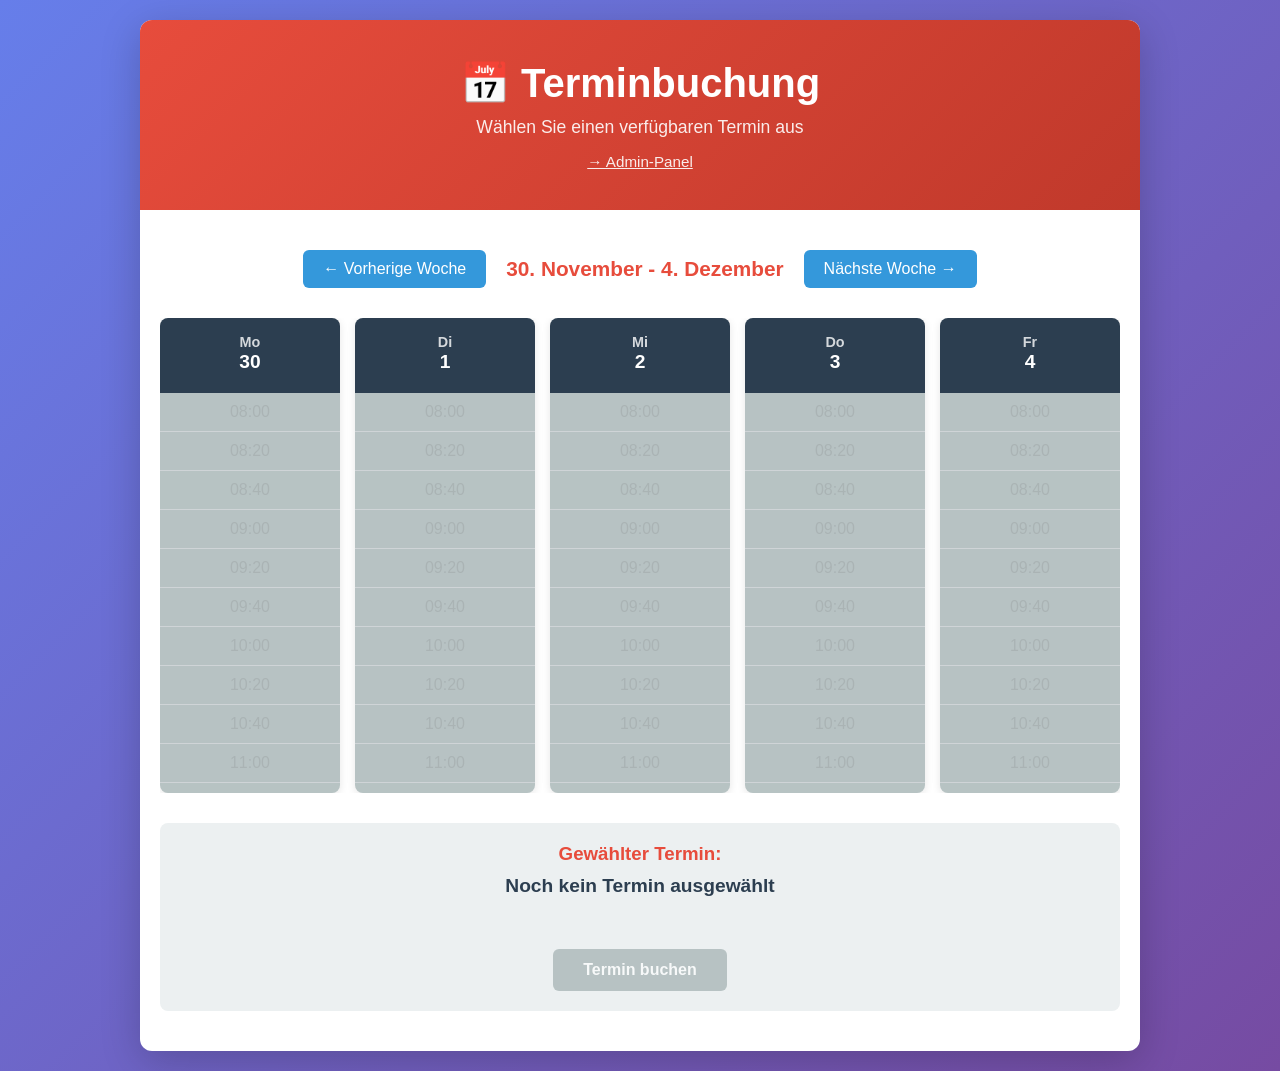
<file: index.html>
<!DOCTYPE html>
<html lang="de">
<head>
    <meta charset="UTF-8">
    <meta name="viewport" content="width=device-width, initial-scale=1.0">
    <title>Terminbuchung - Verfügbare Termine</title>
    <link rel="stylesheet" href="style.css">
</head>
<body>
    <div class="container">
        <header>
            <h1>📅 Terminbuchung</h1>
            <p>Wählen Sie einen verfügbaren Termin aus</p>
            <p style="margin-top: 15px; font-size: 0.95em; opacity: 0.9;">
                <a href="admin.html" style="color: white; text-decoration: underline;">→ Admin-Panel</a>
            </p>
        </header>

        <main>
            <div class="controls">
                <button id="prevWeek" class="btn-nav">← Vorherige Woche</button>
                <h2 id="weekDisplay"></h2>
                <button id="nextWeek" class="btn-nav">Nächste Woche →</button>
            </div>

            <div class="calendar-container">
                <div id="calendar" class="calendar"></div>
            </div>

            <div class="booking-info">
                <h3>Gewählter Termin:</h3>
                <p id="selectedDateTime">Noch kein Termin ausgewählt</p>
                <p id="remainingSlots" class="remaining-slots" aria-live="polite"></p>
                <button id="bookBtn" class="btn-book" disabled>Termin buchen</button>
            </div>
        </main>

        <div id="bookingModal" class="modal">
            <div class="modal-content">
                <span class="close">&times;</span>
                <h2>Termin bestätigen</h2>
                <p id="confirmText"></p>
                <input type="text" id="nameInput" placeholder="Ihr Name" required>
                <input type="email" id="emailInput" placeholder="Ihre E-Mail" required>
                <button id="confirmBtn" class="btn-confirm">Bestätigen</button>
            </div>
        </div>
    </div>

    <!-- defer stellt sicher, dass alle HTML-Elemente vor dem JavaScript existieren. -->
    <script src="script.js" defer></script>
</body>
</html>
</file>
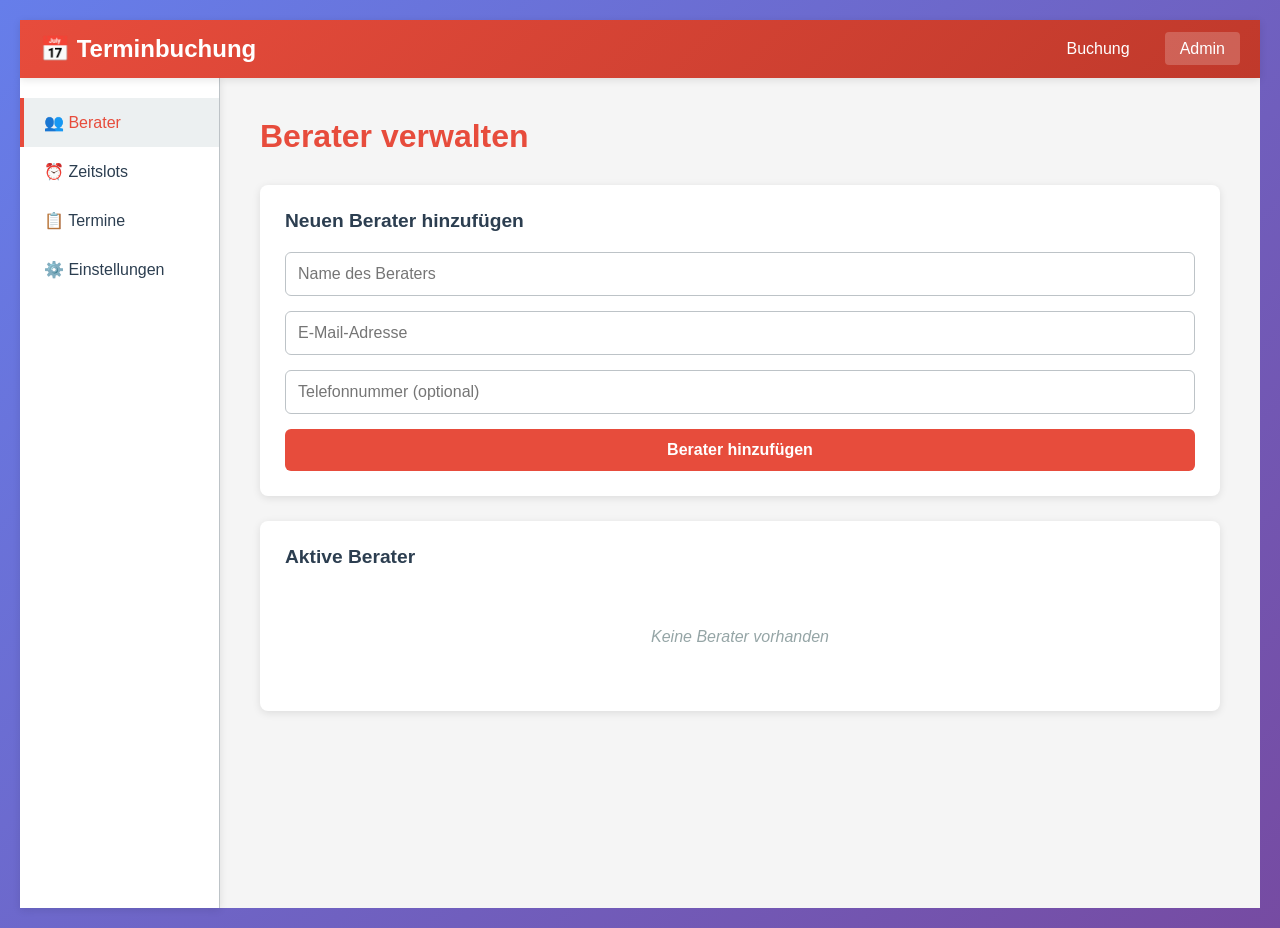
<file: admin.html>
<!DOCTYPE html>
<html lang="de">
<head>
    <meta charset="UTF-8">
    <meta name="viewport" content="width=device-width, initial-scale=1.0">
    <title>Terminbuchung - Admin Panel</title>
    <link rel="stylesheet" href="style.css">
    <link rel="stylesheet" href="admin-style.css">
</head>
<body>
    <div class="app-wrapper">
        <nav class="navbar">
            <div class="nav-container">
                <h1 class="nav-logo">📅 Terminbuchung</h1>
                <ul class="nav-menu">
                    <li><a href="index.html" class="nav-link">Buchung</a></li>
                    <li><a href="admin.html" class="nav-link active">Admin</a></li>
                </ul>
            </div>
        </nav>

        <div class="admin-container">
            <aside class="admin-sidebar">
                <button class="sidebar-btn active" data-tab="advisors">👥 Berater</button>
                <button class="sidebar-btn" data-tab="timeslots">⏰ Zeitslots</button>
                <button class="sidebar-btn" data-tab="appointments">📋 Termine</button>
                <button class="sidebar-btn" data-tab="settings">⚙️ Einstellungen</button>
            </aside>

            <main class="admin-content">
                <section id="advisors" class="admin-tab active">
                    <h2>Berater verwalten</h2>
                    <div class="form-section">
                        <h3>Neuen Berater hinzufügen</h3>
                        <div class="form-group">
                            <input type="text" id="advisorName" placeholder="Name des Beraters" required>
                            <input type="email" id="advisorEmail" placeholder="E-Mail-Adresse" required>
                            <input type="text" id="advisorPhone" placeholder="Telefonnummer (optional)">
                            <button id="addAdvisorBtn" class="btn-primary">Berater hinzufügen</button>
                        </div>
                    </div>
                    <div class="list-section">
                        <h3>Aktive Berater</h3>
                        <div id="advisorsList" class="items-list"><p class="empty-state">Keine Berater vorhanden</p></div>
                    </div>
                </section>

                <section id="timeslots" class="admin-tab">
                    <h2>Zeitslots konfigurieren</h2>
                    <div class="form-section">
                        <h3>Allgemeine Einstellungen</h3>
                        <div class="form-group">
                            <label>Slot-Dauer (Minuten):</label>
                            <input type="number" id="slotDuration" min="15" max="120" step="15" value="20" required>
                            <label>Arbeitstag Anfang:</label>
                            <input type="time" id="workdayStart" value="08:00" required>
                            <label>Arbeitstag Ende:</label>
                            <input type="time" id="workdayEnd" value="17:00" required>
                            <label>Verfügbare Wochentage:</label>
                            <div class="weekdays-selector">
                                <label><input type="checkbox" value="1" checked> Montag</label>
                                <label><input type="checkbox" value="2" checked> Dienstag</label>
                                <label><input type="checkbox" value="3" checked> Mittwoch</label>
                                <label><input type="checkbox" value="4" checked> Donnerstag</label>
                                <label><input type="checkbox" value="5" checked> Freitag</label>
                                <label><input type="checkbox" value="6"> Samstag</label>
                                <label><input type="checkbox" value="0"> Sonntag</label>
                            </div>
                            <button id="saveTimeslotsBtn" class="btn-primary">Einstellungen speichern</button>
                        </div>
                    </div>
                    <div class="form-section">
                        <h3>Anzeigezeitraum des Kalenders</h3>
                        <p class="help-text">Nur innerhalb dieses Zeitraums können Termine gebucht werden.</p>
                        <div class="form-group date-range-fields">
                            <label for="calendarStartDate">Von Datum:</label>
                            <input type="date" id="calendarStartDate">
                            <label for="calendarEndDate">Bis Datum:</label>
                            <input type="date" id="calendarEndDate">
                            <button id="saveCalendarRangeBtn" class="btn-primary">Zeitraum speichern</button>
                        </div>
                    </div>
                    <div class="preview-section">
                        <h3>Vorschau der Zeitslots</h3>
                        <div id="slotsPreview" class="slots-preview"></div>
                    </div>
                </section>

                <section id="appointments" class="admin-tab">
                    <h2>Gebuchte Termine verwalten</h2>
                    <div class="filter-section">
                        <input type="text" id="appointmentFilter" placeholder="Nach Name, E-Mail oder Berater filtern...">
                        <button id="clearFilterBtn" class="btn-secondary">Filter löschen</button>
                        <button id="exportBtn" class="btn-secondary">📥 Exportieren</button>
                    </div>
                    <div class="list-section"><div id="appointmentsList" class="appointments-list"><p class="empty-state">Keine Termine vorhanden</p></div></div>
                </section>

                <section id="settings" class="admin-tab">
                    <h2>Systemeinstellungen</h2>
                    <div class="form-section">
                        <h3>Globale Einstellungen</h3>
                        <div class="form-group">
                            <label><input type="checkbox" id="roundRobinEnabled" checked> Round-Robin Verteilung aktivieren</label>
                            <p class="help-text">Termine werden automatisch gleichmäßig auf alle Berater verteilt.</p>
                            <label><input type="checkbox" id="emailNotificationsEnabled" checked> E-Mail-Benachrichtigungen aktivieren</label>
                            <label><input type="checkbox" id="futureBookingsOnly" checked> Nur zukünftige Termine buchen</label>
                            <label>Mindesttage im Voraus für Buchung:</label>
                            <input type="number" id="minDaysAdvance" min="0" max="30" value="0" required>
                            <button id="saveSettingsBtn" class="btn-primary">Einstellungen speichern</button>
                        </div>
                    </div>
                    <div class="form-section">
                        <h3>Datenverwaltung</h3>
                        <div class="button-group">
                            <button id="backupBtn" class="btn-secondary">💾 Sicherung erstellen</button>
                            <button id="restoreBtn" class="btn-secondary">📂 Sicherung wiederherstellen</button>
                            <input type="file" id="restoreFile" accept=".json" style="display: none;">
                            <button id="clearDataBtn" class="btn-danger">🗑️ Alle Daten löschen</button>
                        </div>
                    </div>
                    <div class="form-section"><h3>Statistiken</h3><div id="statisticsContainer" class="statistics-grid"></div></div>
                </section>
            </main>
        </div>
    </div>

    <div id="editAdvisorModal" class="modal"><div class="modal-content"><span class="close">&times;</span><h2>Berater bearbeiten</h2><div class="form-group"><input type="text" id="editAdvisorName" placeholder="Name" required><input type="email" id="editAdvisorEmail" placeholder="E-Mail" required><input type="text" id="editAdvisorPhone" placeholder="Telefonnummer"><button id="updateAdvisorBtn" class="btn-primary">Speichern</button></div></div></div>
    <div id="appointmentModal" class="modal"><div class="modal-content"><span class="close">&times;</span><h2>Termindetails</h2><div id="appointmentDetails"></div><button id="deleteAppointmentBtn" class="btn-danger">Termin löschen</button></div></div>

    <script src="admin.js"></script>
    <script src="admin-calendar-range.js"></script>
    <script src="admin-advisor-counts.js"></script>
</body>
</html>
</file>
<file: style.css>
* {
    margin: 0;
    padding: 0;
    box-sizing: border-box;
}

:root {
    --primary-color: #e74c3c;
    --secondary-color: #3498db;
    --success-color: #27ae60;
    --background: #f5f5f5;
    --text: #2c3e50;
    --border: #bdc3c7;
}

body {
    font-family: 'Segoe UI', Tahoma, Geneva, Verdana, sans-serif;
    background: linear-gradient(135deg, #667eea 0%, #764ba2 100%);
    min-height: 100vh;
    padding: 20px;
    color: var(--text);
}

.container {
    max-width: 1000px;
    margin: 0 auto;
    background: white;
    border-radius: 12px;
    box-shadow: 0 10px 40px rgba(0, 0, 0, 0.2);
    overflow: hidden;
}

header {
    background: linear-gradient(135deg, var(--primary-color) 0%, #c0392b 100%);
    color: white;
    padding: 40px 20px;
    text-align: center;
}

header h1 {
    font-size: 2.5em;
    margin-bottom: 10px;
}

header p {
    font-size: 1.1em;
    opacity: 0.9;
}

main {
    padding: 40px 20px;
}

.controls {
    display: flex;
    justify-content: center;
    align-items: center;
    gap: 20px;
    margin-bottom: 30px;
    flex-wrap: wrap;
}

.btn-nav {
    background: var(--secondary-color);
    color: white;
    border: none;
    padding: 10px 20px;
    border-radius: 6px;
    cursor: pointer;
    font-size: 1em;
    transition: background 0.3s;
}

.btn-nav:hover {
    background: #2980b9;
}

#weekDisplay {
    font-size: 1.3em;
    color: var(--primary-color);
    min-width: 250px;
    text-align: center;
}

.calendar-container {
    margin: 30px 0;
    overflow-x: auto;
}

.calendar {
    display: grid;
    grid-template-columns: repeat(5, 1fr);
    gap: 15px;
    min-width: 600px;
}

.day-column {
    background: #ecf0f1;
    border-radius: 8px;
    overflow: hidden;
    box-shadow: 0 2px 8px rgba(0, 0, 0, 0.1);
}

.day-header {
    background: var(--text);
    color: white;
    padding: 15px;
    text-align: center;
    font-weight: bold;
}

.day-header .date {
    font-size: 1.2em;
    display: block;
    margin-bottom: 5px;
}

.day-header .weekday {
    font-size: 0.9em;
    opacity: 0.8;
}

.time-slots {
    display: flex;
    flex-direction: column;
    max-height: 400px;
    overflow-y: auto;
}

.time-slot {
    padding: 10px 15px;
    border-bottom: 1px solid #bdc3c7;
    text-align: center;
    cursor: pointer;
    transition: all 0.2s;
    background: white;
    font-weight: 500;
}

.time-slot:last-child {
    border-bottom: none;
}

.time-slot:hover:not(.unavailable) {
    background: var(--secondary-color);
    color: white;
    transform: translateX(5px);
}

.time-slot.unavailable {
    background: #95a5a6;
    color: #7f8c8d;
    cursor: not-allowed;
    opacity: 0.6;
}

.time-slot.selected {
    background: var(--success-color);
    color: white;
    font-weight: bold;
    box-shadow: inset 0 0 5px rgba(0, 0, 0, 0.2);
}

.booking-info {
    background: #ecf0f1;
    padding: 20px;
    border-radius: 8px;
    margin-top: 30px;
    text-align: center;
}

.booking-info h3 {
    color: var(--primary-color);
    margin-bottom: 10px;
}

#selectedDateTime {
    font-size: 1.2em;
    color: var(--text);
    font-weight: bold;
    margin-bottom: 8px;
}

.remaining-slots {
    min-height: 24px;
    margin-bottom: 20px;
    color: var(--success-color);
    font-size: 0.95em;
    font-weight: 600;
}

.btn-book {
    background: var(--success-color);
    color: white;
    border: none;
    padding: 12px 30px;
    border-radius: 6px;
    cursor: pointer;
    font-size: 1em;
    font-weight: bold;
    transition: background 0.3s;
}

.btn-book:hover:not(:disabled) {
    background: #229954;
}

.btn-book:disabled {
    background: #95a5a6;
    cursor: not-allowed;
    opacity: 0.6;
}

/* Modal Styles */
.modal {
    display: none;
    position: fixed;
    z-index: 1000;
    left: 0;
    top: 0;
    width: 100%;
    height: 100%;
    background-color: rgba(0, 0, 0, 0.5);
}

.modal.active {
    display: flex;
    justify-content: center;
    align-items: center;
}

.modal-content {
    background-color: white;
    padding: 30px;
    border-radius: 12px;
    box-shadow: 0 4px 20px rgba(0, 0, 0, 0.3);
    max-width: 400px;
    width: 90%;
    position: relative;
}

.close {
    position: absolute;
    right: 15px;
    top: 15px;
    font-size: 28px;
    font-weight: bold;
    color: #aaa;
    cursor: pointer;
    transition: color 0.2s;
}

.close:hover {
    color: #000;
}

.modal-content h2 {
    color: var(--primary-color);
    margin-bottom: 20px;
}

.modal-content p {
    margin-bottom: 20px;
    font-weight: bold;
    color: var(--text);
}

.modal-content input {
    width: 100%;
    padding: 12px;
    margin-bottom: 15px;
    border: 1px solid var(--border);
    border-radius: 6px;
    font-size: 1em;
}

.modal-content input:focus {
    outline: none;
    border-color: var(--primary-color);
    box-shadow: 0 0 5px rgba(231, 76, 60, 0.3);
}

.btn-confirm {
    width: 100%;
    background: var(--success-color);
    color: white;
    border: none;
    padding: 12px;
    border-radius: 6px;
    cursor: pointer;
    font-size: 1em;
    font-weight: bold;
    transition: background 0.3s;
}

.btn-confirm:hover {
    background: #229954;
}

/* Responsive Design */
@media (max-width: 768px) {
    .calendar {
        grid-template-columns: repeat(2, 1fr);
        min-width: auto;
    }

    header h1 {
        font-size: 1.8em;
    }

    #weekDisplay {
        min-width: auto;
        font-size: 1em;
    }

    .controls {
        flex-direction: column;
    }

    .btn-nav {
        width: 100%;
    }
}

@media (max-width: 480px) {
    .calendar {
        grid-template-columns: 1fr;
    }

    main {
        padding: 20px 10px;
    }

    header {
        padding: 30px 15px;
    }

    header h1 {
        font-size: 1.5em;
    }
}
</file>
<file: admin-style.css>
/* Admin Panel Styles */

/* Navigation */
.navbar {
    background: linear-gradient(135deg, var(--primary-color) 0%, #c0392b 100%);
    color: white;
    padding: 15px 0;
    box-shadow: 0 2px 8px rgba(0, 0, 0, 0.1);
    position: sticky;
    top: 0;
    z-index: 100;
}

.nav-container {
    max-width: 1400px;
    margin: 0 auto;
    padding: 0 20px;
    display: flex;
    justify-content: space-between;
    align-items: center;
}

.nav-logo {
    font-size: 1.5em;
    margin: 0;
}

.nav-menu {
    display: flex;
    list-style: none;
    gap: 20px;
}

.nav-link {
    color: white;
    text-decoration: none;
    padding: 8px 15px;
    border-radius: 4px;
    transition: background 0.3s;
}

.nav-link:hover,
.nav-link.active {
    background: rgba(255, 255, 255, 0.2);
}

/* Admin Layout */
.admin-container {
    display: flex;
    min-height: calc(100vh - 70px);
    background: var(--background);
}

.admin-sidebar {
    width: 200px;
    background: white;
    border-right: 1px solid var(--border);
    padding: 20px 0;
    box-shadow: 0 2px 8px rgba(0, 0, 0, 0.1);
}

.sidebar-btn {
    width: 100%;
    padding: 15px 20px;
    border: none;
    background: white;
    color: var(--text);
    text-align: left;
    cursor: pointer;
    border-left: 4px solid transparent;
    transition: all 0.3s;
    font-size: 1em;
    font-weight: 500;
}

.sidebar-btn:hover {
    background: #f0f0f0;
    border-left-color: var(--secondary-color);
}

.sidebar-btn.active {
    background: #ecf0f1;
    border-left-color: var(--primary-color);
    color: var(--primary-color);
}

.admin-content {
    flex: 1;
    padding: 40px;
    overflow-y: auto;
}

.admin-tab {
    display: none;
}

.admin-tab.active {
    display: block;
}

.admin-tab h2 {
    color: var(--primary-color);
    margin-bottom: 30px;
    font-size: 2em;
}

/* Form Sections */
.form-section {
    background: white;
    padding: 25px;
    border-radius: 8px;
    margin-bottom: 25px;
    box-shadow: 0 2px 8px rgba(0, 0, 0, 0.1);
}

.form-section h3 {
    color: var(--text);
    margin-bottom: 20px;
    font-size: 1.2em;
}

.form-group {
    display: flex;
    flex-direction: column;
    gap: 15px;
}

.form-group input,
.form-group select,
.form-group textarea {
    padding: 12px;
    border: 1px solid var(--border);
    border-radius: 6px;
    font-size: 1em;
    font-family: inherit;
}

.form-group input:focus,
.form-group select:focus,
.form-group textarea:focus {
    outline: none;
    border-color: var(--primary-color);
    box-shadow: 0 0 5px rgba(231, 76, 60, 0.3);
}

.form-group label {
    font-weight: bold;
    color: var(--text);
    margin-top: 10px;
}

.form-group label input[type="checkbox"] {
    margin-right: 8px;
    width: auto;
    padding: 0;
    cursor: pointer;
}

.help-text {
    font-size: 0.9em;
    color: #7f8c8d;
    margin-top: -10px;
}

/* Weekdays Selector */
.weekdays-selector {
    display: grid;
    grid-template-columns: repeat(auto-fit, minmax(120px, 1fr));
    gap: 10px;
    margin: 10px 0;
}

.weekdays-selector label {
    display: flex;
    align-items: center;
    margin: 0;
    font-weight: normal;
}

.weekdays-selector input[type="checkbox"] {
    margin-right: 8px;
    cursor: pointer;
}

/* List Sections */
.list-section {
    background: white;
    padding: 25px;
    border-radius: 8px;
    box-shadow: 0 2px 8px rgba(0, 0, 0, 0.1);
}

.list-section h3 {
    color: var(--text);
    margin-bottom: 20px;
    font-size: 1.2em;
}

.items-list {
    display: flex;
    flex-direction: column;
    gap: 12px;
}

.item-card {
    background: #f8f9fa;
    padding: 15px;
    border-radius: 6px;
    border-left: 4px solid var(--secondary-color);
    display: flex;
    justify-content: space-between;
    align-items: center;
    transition: all 0.3s;
}

.item-card:hover {
    background: #ecf0f1;
    box-shadow: 0 2px 8px rgba(0, 0, 0, 0.1);
}

.item-card-info {
    flex: 1;
}

.item-card-name {
    font-weight: bold;
    color: var(--text);
    margin-bottom: 4px;
}

.item-card-detail {
    font-size: 0.9em;
    color: #7f8c8d;
}

.item-card-actions {
    display: flex;
    gap: 10px;
}

.btn-small {
    padding: 6px 12px;
    border: none;
    border-radius: 4px;
    cursor: pointer;
    font-size: 0.9em;
    transition: all 0.2s;
}

.btn-small-edit {
    background: var(--secondary-color);
    color: white;
}

.btn-small-edit:hover {
    background: #2980b9;
}

.btn-small-delete {
    background: #e74c3c;
    color: white;
}

.btn-small-delete:hover {
    background: #c0392b;
}

.empty-state {
    text-align: center;
    color: #95a5a6;
    padding: 40px 20px;
    font-style: italic;
}

/* Appointments List */
.appointments-list {
    display: flex;
    flex-direction: column;
    gap: 15px;
}

.appointment-card {
    background: #f8f9fa;
    padding: 15px;
    border-radius: 6px;
    border-left: 4px solid var(--success-color);
    cursor: pointer;
    transition: all 0.3s;
}

.appointment-card:hover {
    background: #ecf0f1;
    box-shadow: 0 2px 8px rgba(0, 0, 0, 0.1);
    transform: translateX(5px);
}

.appointment-card-header {
    display: flex;
    justify-content: space-between;
    margin-bottom: 10px;
}

.appointment-card-title {
    font-weight: bold;
    color: var(--text);
}

.appointment-card-status {
    font-size: 0.9em;
    padding: 4px 8px;
    border-radius: 4px;
    background: var(--success-color);
    color: white;
}

.appointment-card-details {
    display: grid;
    grid-template-columns: repeat(auto-fit, minmax(150px, 1fr));
    gap: 10px;
    font-size: 0.9em;
}

.appointment-detail-item {
    display: flex;
    flex-direction: column;
}

.appointment-detail-label {
    color: #7f8c8d;
    font-weight: bold;
    margin-bottom: 4px;
}

.appointment-detail-value {
    color: var(--text);
}

/* Filter Section */
.filter-section {
    background: white;
    padding: 15px;
    border-radius: 8px;
    margin-bottom: 20px;
    display: flex;
    gap: 10px;
    box-shadow: 0 2px 8px rgba(0, 0, 0, 0.1);
}

.filter-section input {
    flex: 1;
    padding: 10px 15px;
    border: 1px solid var(--border);
    border-radius: 6px;
    font-size: 1em;
}

.filter-section input:focus {
    outline: none;
    border-color: var(--primary-color);
}

/* Slots Preview */
.preview-section {
    background: white;
    padding: 25px;
    border-radius: 8px;
    box-shadow: 0 2px 8px rgba(0, 0, 0, 0.1);
}

.slots-preview {
    display: grid;
    grid-template-columns: repeat(auto-fit, minmax(80px, 1fr));
    gap: 8px;
    margin-top: 15px;
}

.slot-item {
    background: #ecf0f1;
    padding: 10px;
    border-radius: 4px;
    text-align: center;
    font-size: 0.9em;
    color: var(--text);
    border: 1px solid var(--border);
}

/* Buttons */
.btn-primary,
.btn-secondary,
.btn-danger {
    padding: 12px 25px;
    border: none;
    border-radius: 6px;
    cursor: pointer;
    font-size: 1em;
    font-weight: bold;
    transition: all 0.3s;
}

.btn-primary {
    background: var(--primary-color);
    color: white;
}

.btn-primary:hover {
    background: #c0392b;
}

.btn-primary:disabled {
    background: #95a5a6;
    cursor: not-allowed;
}

.btn-secondary {
    background: var(--secondary-color);
    color: white;
}

.btn-secondary:hover {
    background: #2980b9;
}

.btn-danger {
    background: #e74c3c;
    color: white;
}

.btn-danger:hover {
    background: #c0392b;
}

.button-group {
    display: flex;
    gap: 10px;
    flex-wrap: wrap;
}

/* Statistics */
.statistics-grid {
    display: grid;
    grid-template-columns: repeat(auto-fit, minmax(200px, 1fr));
    gap: 20px;
    margin-top: 20px;
}

.stat-card {
    background: linear-gradient(135deg, var(--secondary-color) 0%, #2980b9 100%);
    color: white;
    padding: 25px;
    border-radius: 8px;
    text-align: center;
}

.stat-card.alternate {
    background: linear-gradient(135deg, var(--success-color) 0%, #229954 100%);
}

.stat-value {
    font-size: 2.5em;
    font-weight: bold;
    margin-bottom: 10px;
}

.stat-label {
    font-size: 1em;
    opacity: 0.9;
}

/* Modal Styles */
.modal {
    display: none;
    position: fixed;
    z-index: 1000;
    left: 0;
    top: 0;
    width: 100%;
    height: 100%;
    background-color: rgba(0, 0, 0, 0.5);
}

.modal.active {
    display: flex;
    justify-content: center;
    align-items: center;
}

.modal-content {
    background-color: white;
    padding: 30px;
    border-radius: 12px;
    box-shadow: 0 4px 20px rgba(0, 0, 0, 0.3);
    max-width: 500px;
    width: 90%;
    position: relative;
    max-height: 90vh;
    overflow-y: auto;
}

.close {
    position: absolute;
    right: 15px;
    top: 15px;
    font-size: 28px;
    font-weight: bold;
    color: #aaa;
    cursor: pointer;
}

.close:hover {
    color: #000;
}

.modal-content h2 {
    color: var(--primary-color);
    margin-bottom: 20px;
}

#appointmentDetails {
    margin-bottom: 20px;
}

.detail-row {
    display: flex;
    justify-content: space-between;
    padding: 10px 0;
    border-bottom: 1px solid var(--border);
}

.detail-label {
    font-weight: bold;
    color: #7f8c8d;
}

.detail-value {
    color: var(--text);
}

/* Responsive */
@media (max-width: 768px) {
    .admin-container {
        flex-direction: column;
    }

    .admin-sidebar {
        width: 100%;
        border-right: none;
        border-bottom: 1px solid var(--border);
        display: flex;
        overflow-x: auto;
        padding: 0;
    }

    .sidebar-btn {
        flex: 1;
        white-space: nowrap;
        border-left: none;
        border-bottom: 4px solid transparent;
    }

    .sidebar-btn.active {
        border-left: none;
        border-bottom-color: var(--primary-color);
    }

    .admin-content {
        padding: 20px;
    }

    .admin-tab h2 {
        font-size: 1.5em;
    }

    .form-section,
    .list-section {
        padding: 15px;
    }

    .filter-section {
        flex-direction: column;
    }

    .button-group {
        flex-direction: column;
    }

    .button-group button {
        width: 100%;
    }

    .item-card {
        flex-direction: column;
        align-items: flex-start;
    }

    .item-card-actions {
        width: 100%;
        margin-top: 10px;
    }

    .appointment-card-details {
        grid-template-columns: 1fr;
    }

    .nav-menu {
        gap: 10px;
    }

    .nav-link {
        padding: 6px 10px;
        font-size: 0.9em;
    }
}

@media (max-width: 480px) {
    .admin-content {
        padding: 15px;
    }

    .form-group {
        gap: 10px;
    }

    .form-section,
    .list-section {
        padding: 12px;
    }

    .statistics-grid {
        grid-template-columns: 1fr;
    }

    .modal-content {
        max-width: 95%;
        padding: 20px;
    }
}
</file>
